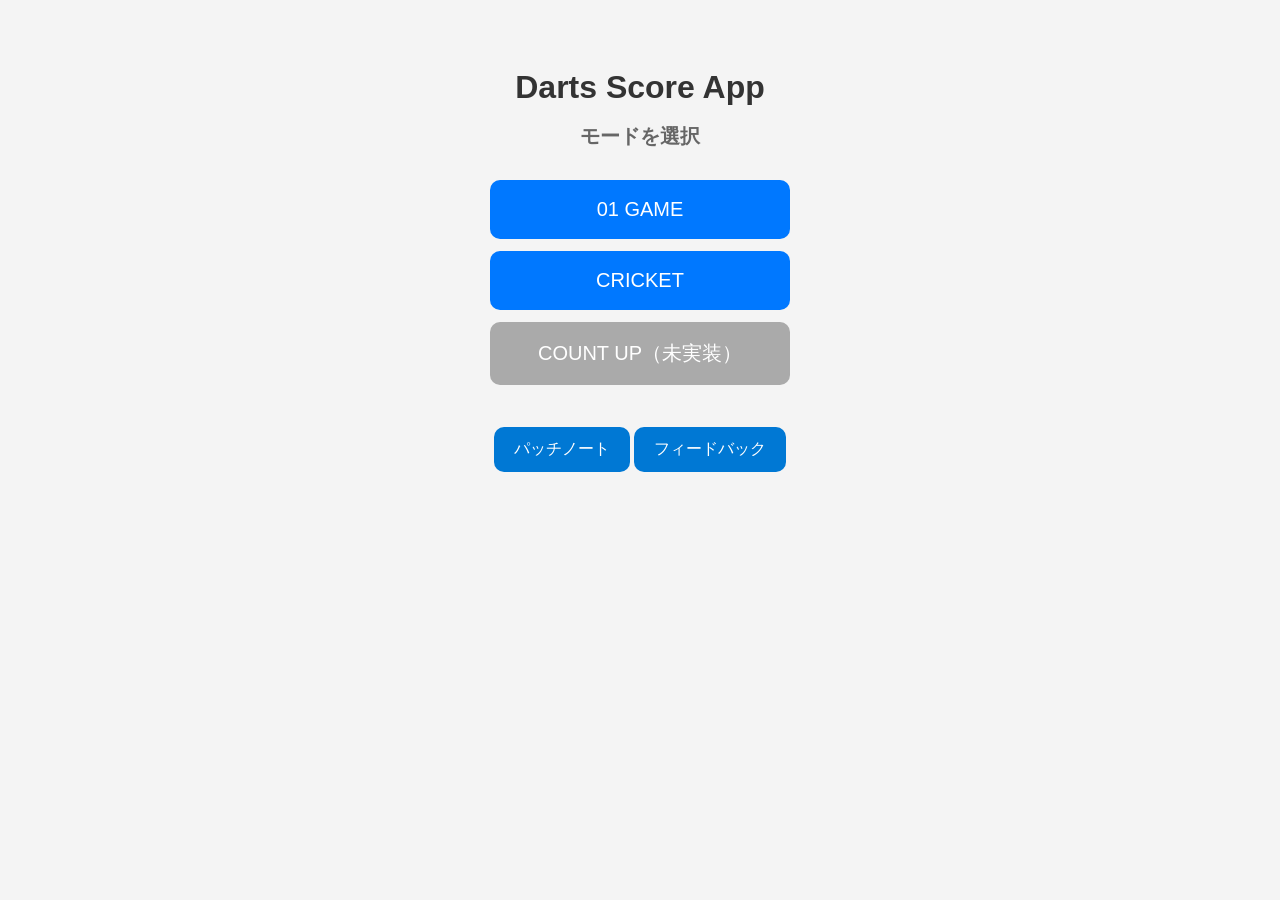
<file: index.html>
<!DOCTYPE html>
<html lang="ja">
<head>
    <meta charset="UTF-8">
    <meta name="viewport" content="width=device-width, initial-scale=1.0">
    <script src="home.js"></script>
    <title>Darts Score App</title>

    <style>
        body {
            font-family: "Segoe UI", sans-serif;
            text-align: center;
            background: #f4f4f4;
            padding: 40px 20px;
        }

        h1 {
            font-size: 32px;
            margin-bottom: 10px;
            color: #333;
        }

        h2 {
            font-size: 20px;
            margin-bottom: 30px;
            color: #666;
        }

        .mode-btn {
            width: 80%;
            max-width: 300px;
            padding: 18px;
            margin: 12px auto;
            font-size: 20px;
            border: none;
            border-radius: 10px;
            background: #0078ff;
            color: white;
            cursor: pointer;
            display: block;
            transition: 0.15s;
        }

        .mode-btn:hover {
            background: #005fcc;
        }

        .mode-btn:active {
            transform: scale(0.97);
        }

        .disabled {
            background: #aaa;
            cursor: default;
        }

        /* フィードバックボタン */
        .feedback-btn {
            margin-top: 30px;
            padding: 12px 20px;
            background: #0078d4;
            color: #fff;
            border: none;
            border-radius: 10px;
            font-size: 16px;
            cursor: pointer;
        }

        /* モーダル背景 */
        .modal {
            display: none;
            position: fixed;
            z-index: 9999;
            left: 0;
            top: 0;
            width: 100%;
            height: 100%;
            background: rgba(0,0,0,0.5);
        }

        /* モーダル内容 */
        .modal-content {
            background: #fff;
            margin: 20% auto;
            padding: 20px;
            width: 85%;
            max-width: 400px;
            border-radius: 12px;
            text-align: center;
        }

        .patch-list-container {
            max-height: 280px;
            overflow-y: auto;
            margin-top: 12px;
            text-align: left;
            padding-right: 8px;
        }

        .patch-list-container ul {
            padding-left: 18px;
            margin: 0;
        }

        .patch-list-container li {
            margin-bottom: 10px;
            line-height: 1.4;
        }

        /* 閉じるボタン */
        .close {
            float: right;
            font-size: 22px;
            cursor: pointer;
        }

        /* フォームを開くボタン */
        .form-btn {
            display: inline-block;
            margin-top: 16px;
            padding: 10px 16px;
            background: #0078d4;
            color: #fff;
            border-radius: 8px;
            text-decoration: none;
            font-size: 14px;
        }
    </style>
</head>
<body>

    <h1>Darts Score App</h1>
    <h2>モードを選択</h2>

    <button class="mode-btn" onclick="selectMode('01')">01 GAME</button>
    <button class="mode-btn" onclick="selectMode('cricket')">CRICKET</button>
    <button class="mode-btn disabled">COUNT UP（未実装）</button>

    <button id="openPatchModal" class="feedback-btn">パッチノート</button>
    <button id="openFeedbackModal" class="feedback-btn">フィードバック</button>

    <!-- パッチノートモーダル -->
    <div id="patchModal" class="modal">
        <div class="modal-content">
            <span id="closePatchModal" class="close">&times;</span>
            <h3>パッチノート</h3>
            <div class="patch-list-container">
                <ul id="patchList"></ul>
            </div>
        </div>
    </div>

    <!-- モーダル本体 -->
    <div id="feedbackModal" class="modal">
        <div class="modal-content">
            <span id="closeFeedbackModal" class="close">&times;</span>
            <h3>フィードバック</h3>
            <p>改善点や要望があれば、以下のフォームから送信してください。</p>

            <a href="https://docs.google.com/forms/d/e/1FAIpQLSerd4imlRn39rJphkqa3vPL93ITts1oYyt4wySBd-Fvy06tbQ/viewform"
               target="_blank"
               class="form-btn">
                フィードバックフォームを開く
            </a>
        </div>
    </div>

    <script>
        const feedbackModal = document.getElementById("feedbackModal");
        const openFeedbackBtn = document.getElementById("openFeedbackModal");
        const closeFeedbackBtn = document.getElementById("closeFeedbackModal");

        const patchModal = document.getElementById("patchModal");
        const openPatchBtn = document.getElementById("openPatchModal");
        const closePatchBtn = document.getElementById("closePatchModal");

        const patchList = document.getElementById("patchList");

        const patchNotes = [
            "Bustした次のラウンドでスコアが入力されない問題を修正",
            "01の初期設定をセパブルからファットブルへ変更",
            "ラウンドをまたいだbackに対応",
            "アワードの判定を修正",
            "ダブルアウト、マスターアウトも一投目だとあがれない不具合を修正(多分)"
        ];

        patchNotes.forEach(note => {
            const item = document.createElement("li");
            item.textContent = note;
            patchList.appendChild(item);
        });

        openFeedbackBtn.onclick = () => {
            feedbackModal.style.display = "block";
        };

        closeFeedbackBtn.onclick = () => {
            feedbackModal.style.display = "none";
        };

        openPatchBtn.onclick = () => {
            patchModal.style.display = "block";
        };

        closePatchBtn.onclick = () => {
            patchModal.style.display = "none";
        };

        window.onclick = (event) => {
            if (event.target === feedbackModal) {
                feedbackModal.style.display = "none";
            }
            if (event.target === patchModal) {
                patchModal.style.display = "none";
            }
        };
    </script>

</body>
</html>
</file>
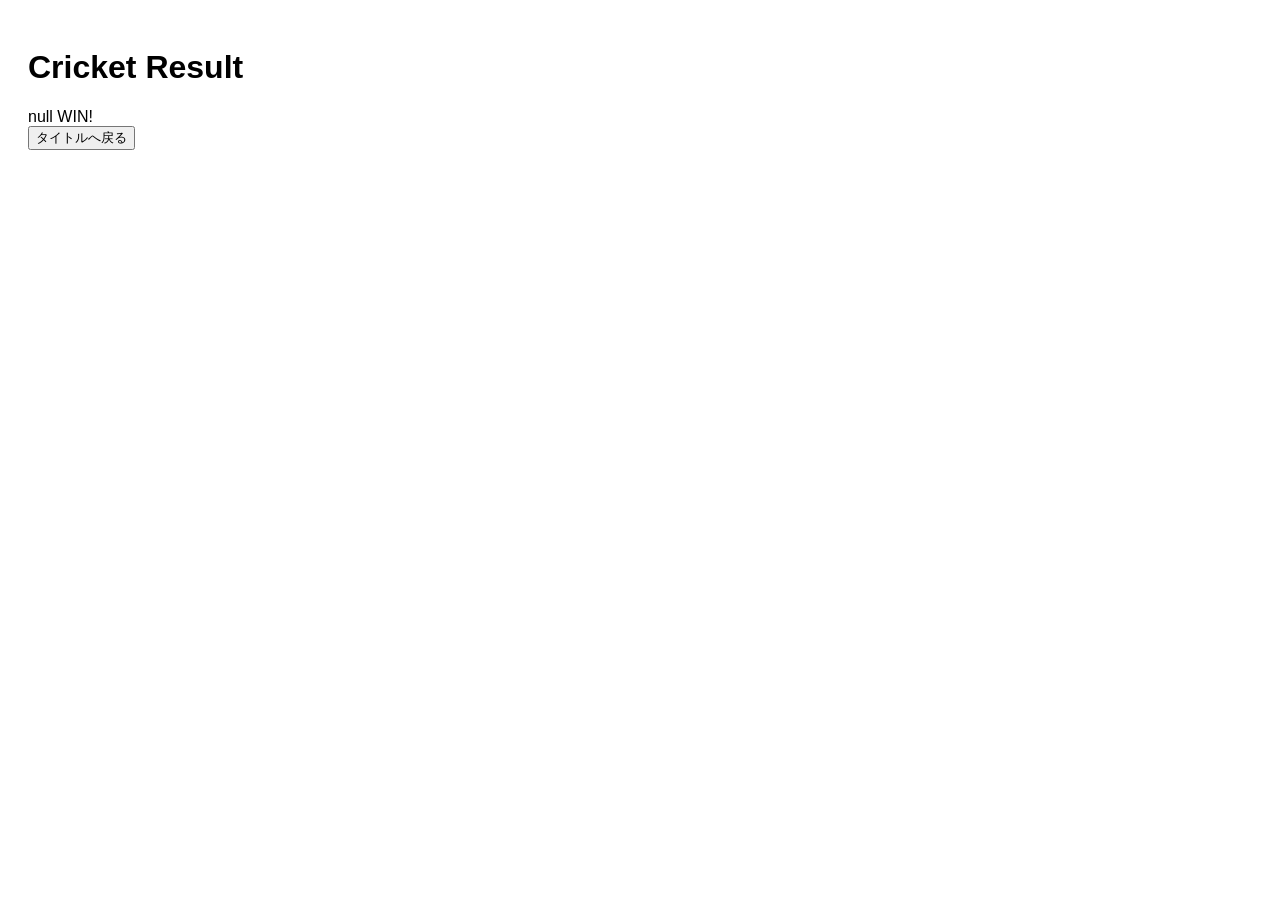
<file: cricket_result.html>
<!DOCTYPE html>
<html lang="ja">
<head>
  <meta charset="UTF-8">
  <meta name="viewport" content="width=device-width, initial-scale=1">
  <title>Cricket Result</title>
  <link rel="stylesheet" href="result.css">
</head>
<body>

  <h1>Cricket Result</h1>

  <div id="winner" class="winner"></div>
  <div id="resultArea"></div>

  <button onclick="location.href='index.html'">タイトルへ戻る</button>

  <script src="cricket_result.js"></script>
</body>
</html>
</file>
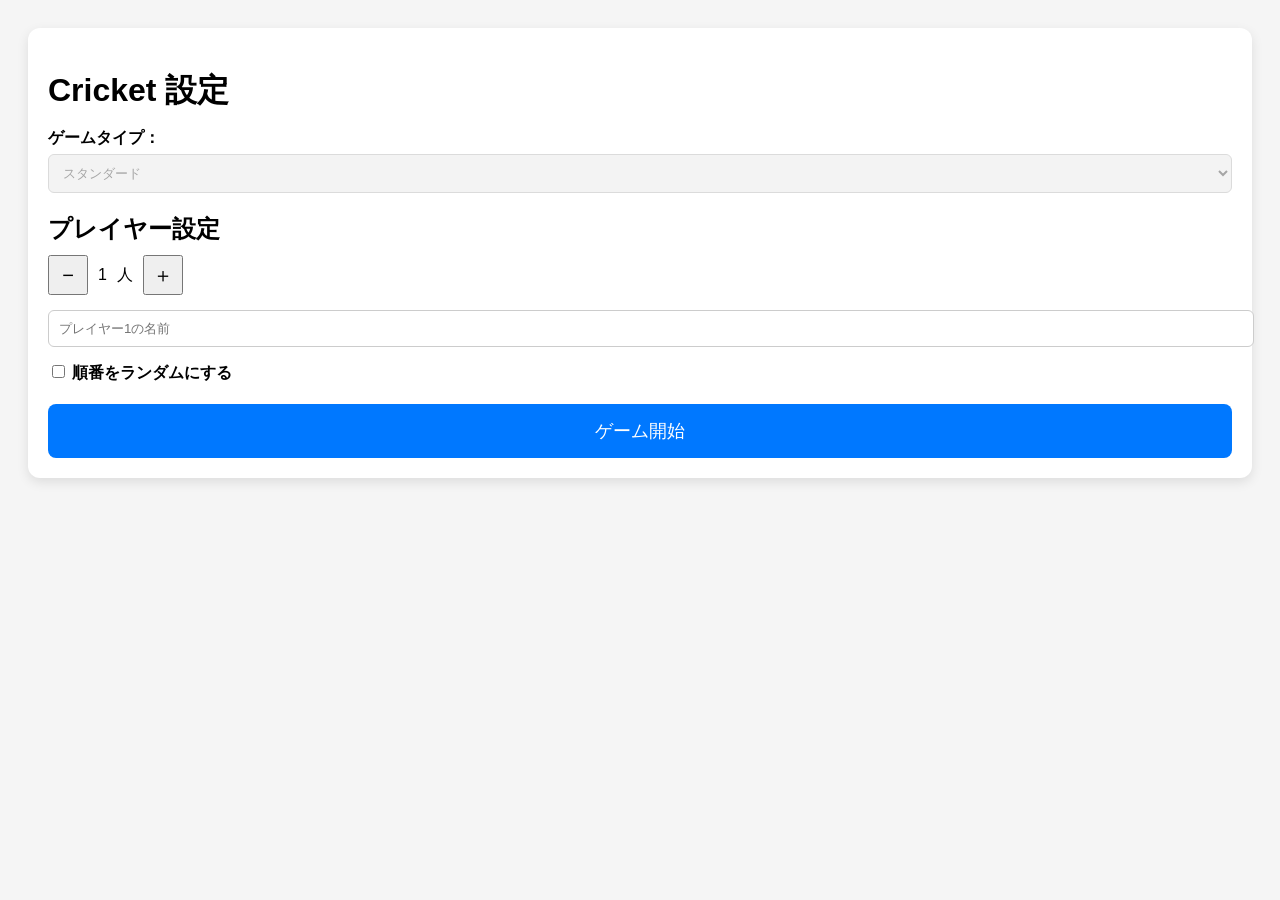
<file: cricket_settings.html>
<!DOCTYPE html>
<html lang="ja">
<head>
  <meta charset="UTF-8">
  <meta name="viewport" content="width=device-width, initial-scale=1">
  <title>Cricket Settings</title>
  <script src="cricket_settings.js"></script>
  <link rel="stylesheet" href="settings.css">
</head>
<body>
<div class="card">
  <h1>Cricket 設定</h1>

  <!-- ゲームタイプ選択 -->
  <div class="settingRow">
    <label>ゲームタイプ：</label>
    <select id="gameType">
      <option value="standard" selected>スタンダード</option>
      <option value="cutthroat">カットスロート</option>
    </select>
  </div>

  <!-- プレイヤー人数 -->
  <h2>プレイヤー設定</h2>

  <div class="player-count">
    <button onclick="changePlayerCount(-1)">−</button>
    <span id="playerCount">1</span> 人
    <button onclick="changePlayerCount(1)">＋</button>
  </div>

  <div id="playerNames"></div>

  <label class="switch-label">
    <input type="checkbox" id="randomOrder">
    順番をランダムにする
  </label>

  <button class="start-btn" onclick="startGame()">ゲーム開始</button>
</div>
</body>
</html>
</file>
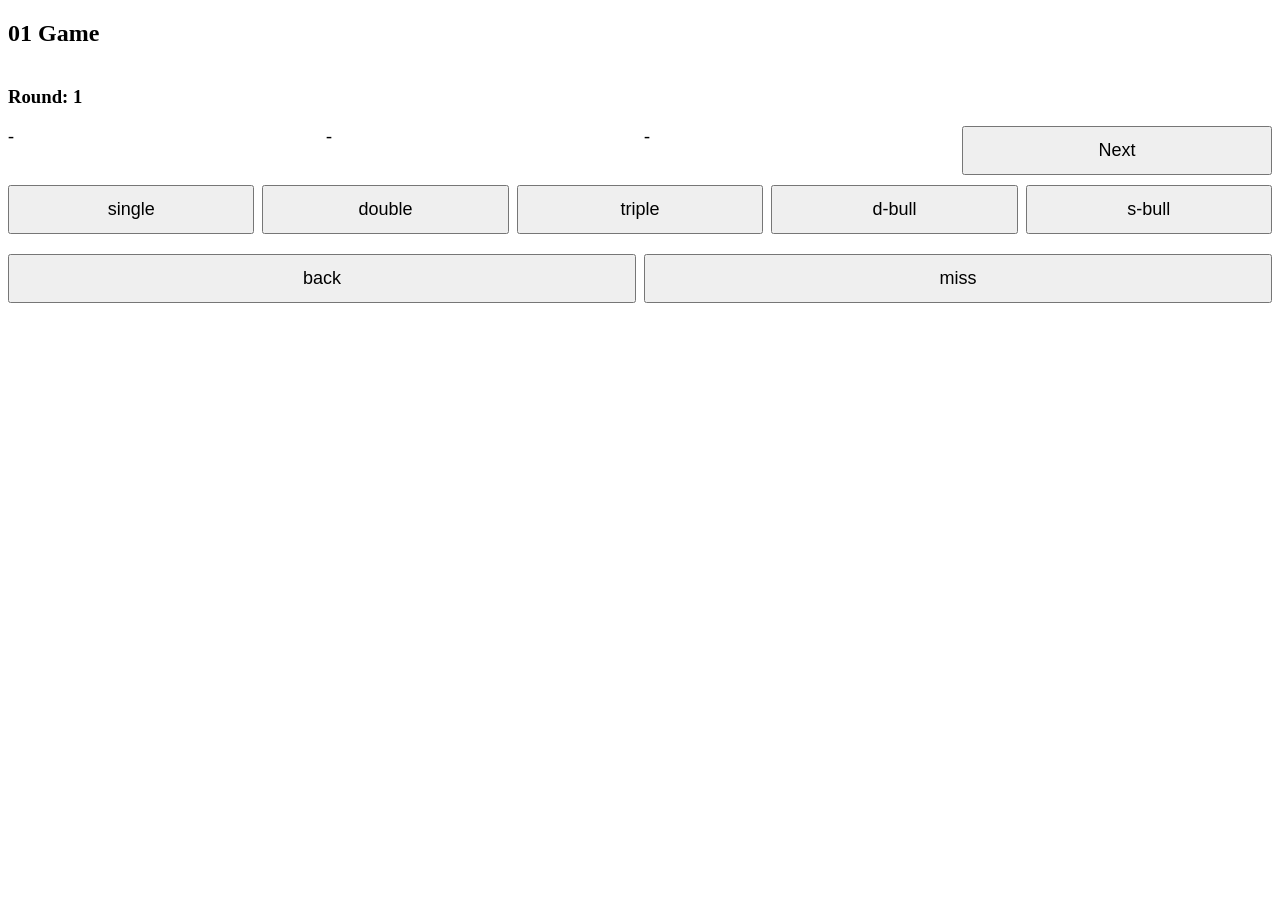
<file: mode01.html>
<!DOCTYPE html>
<html lang="ja">
<head>
    <meta charset="UTF-8">
    <meta name="viewport" content="width=device-width, initial-scale=1.0">
    <script src="mode01.js"></script>
    <link rel="stylesheet" href="style.css">
    <title>01</title>
</head>
<body>

<h2>01 Game</h2>
<div id="playerArea"></div>
<h3 id="roundDisplay">Round: 1</h3>

<div id="throwDisplay" class="row">
  <div id="t1">-</div>
  <div id="t2">-</div>
  <div id="t3">-</div>
  <button type="button" onclick="forceNext()">Next</button>
</div>


<!-- マルチプライヤー行 -->
<div class="row">
  <button onclick="setMultiplier('s')">single</button>
  <button onclick="setMultiplier('d')">double</button>
  <button onclick="setMultiplier('t')">triple</button>
  <button onclick="addThrow(50)">d-bull</button>
  <button onclick="addThrow(25)">s-bull</button>
</div>

<!-- 数字ボタン -->
<div id="numberGrid"></div>

<!-- 下段 -->
<div class="row">
  <button onclick="undo()">back</button>
  <button onclick="addThrow(0)">miss</button>
</div>

</body>
</html>
</file>
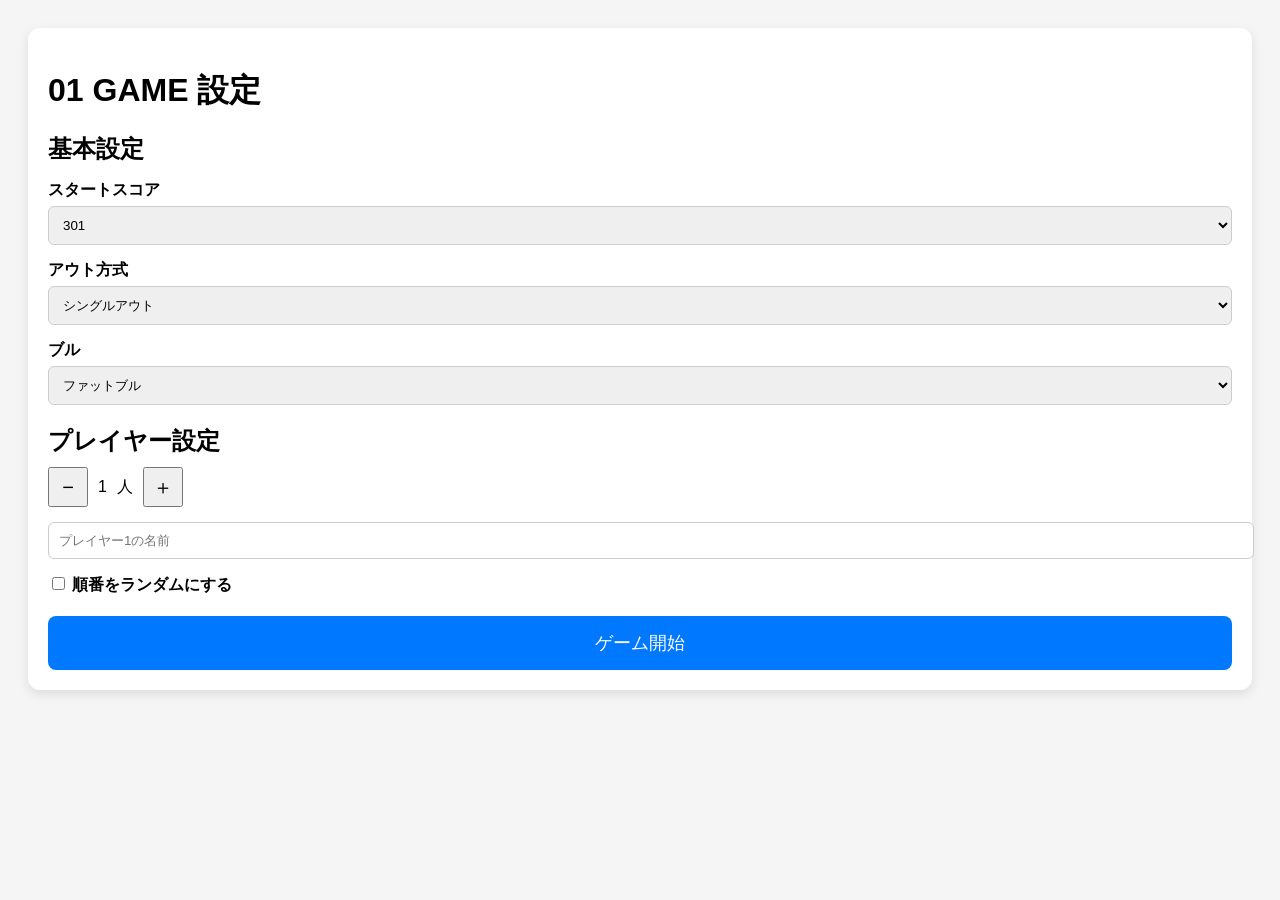
<file: mode01_settings.html>
<!DOCTYPE html>
<html lang="ja">
<head>
    <meta charset="UTF-8">
    <meta name="viewport" content="width=device-width, initial-scale=1.0">
    <script src="mode01_settings.js"></script>
    <link rel="stylesheet" href="settings.css">
    <title>Document</title>
</head>
<body>

<div class="card">
  <h1>01 GAME 設定</h1>

  <h2>基本設定</h2>

  <label>スタートスコア</label>
  <select id="startScore">
    <option value="301">301</option>
    <option value="501">501</option>
    <option value="701">701</option>
  </select>

  <label>アウト方式</label>
  <select id="outType">
    <option value="single">シングルアウト</option>
    <option value="master">マスターアウト</option>
    <option value="double">ダブルアウト</option>
  </select>

  <label>ブル</label>
  <select id="separable">
    <option value="no">ファットブル</option>
    <option value="yes">セパレートブル</option>
  </select>

  <h2>プレイヤー設定</h2>

  <div class="player-count">
    <button onclick="changePlayerCount(-1)">−</button>
    <span id="playerCount">1</span> 人
    <button onclick="changePlayerCount(1)">＋</button>
  </div>

  <div id="playerNames"></div>

  <label class="switch-label">
    <input type="checkbox" id="randomOrder">
    順番をランダムにする
  </label>

  <button class="start-btn" onclick="goToGame()">ゲーム開始</button>
</div>

</body>
</html>
</file>
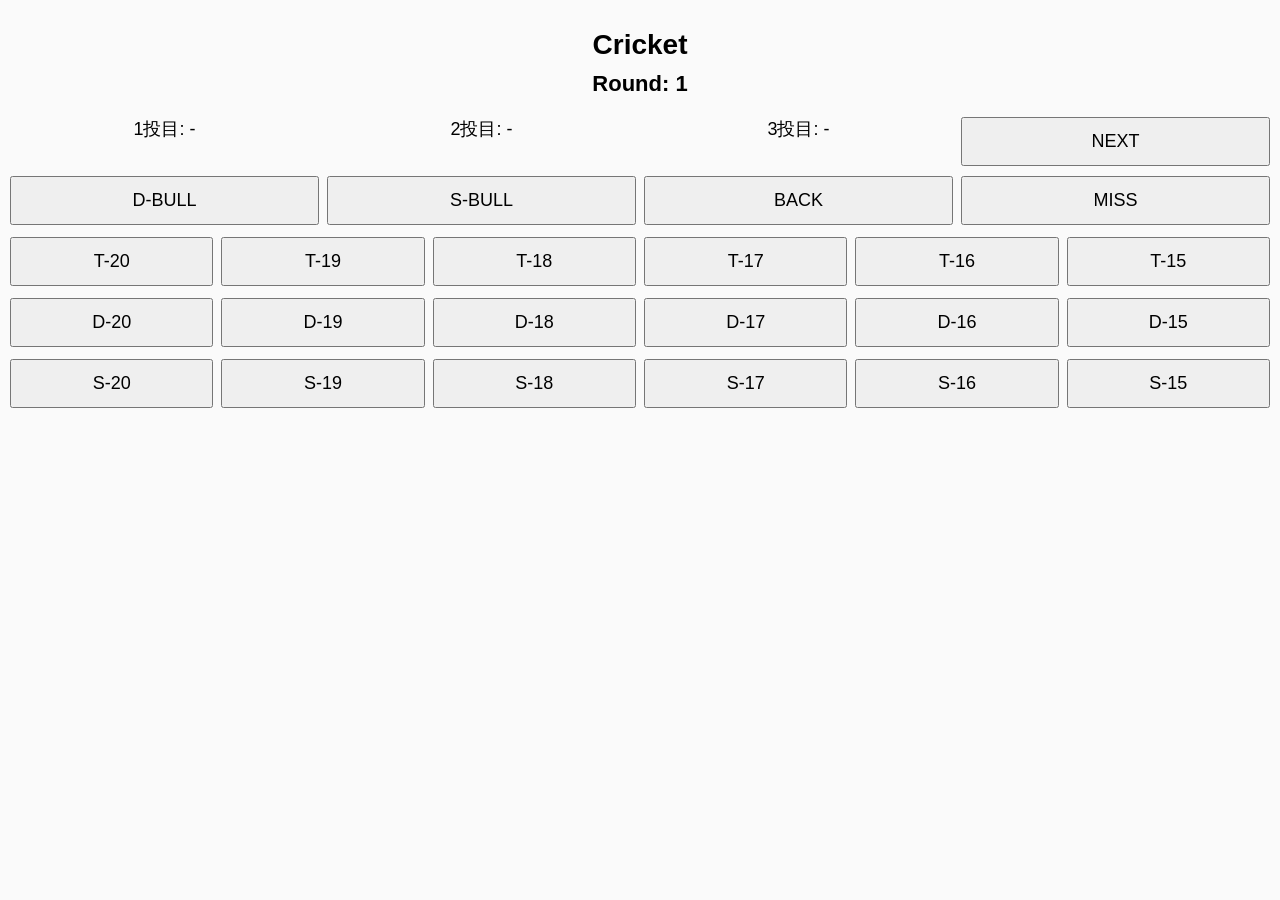
<file: modeCricket.html>
<!DOCTYPE html>
<html lang="ja">
<head>
  <meta charset="UTF-8">
  <meta name="viewport" content="width=device-width, initial-scale=1">
  <title>Cricket</title>
  <script src="modeCricket.js"></script>
  <link rel="stylesheet" href="modeCricket.css">
</head>
<body>

  <h1>Cricket</h1>

  <!-- ラウンド表示 -->
  <div id="roundDisplay">Round: 1</div>

  <!-- プレイヤー表示 -->
  <div id="cricketBoard"></div>


  <!-- 投げた内容（横4分割） -->
  <div id="throwDisplay">
    <div id="t1">1投目: -</div>
    <div id="t2">2投目: -</div>
    <div id="t3">3投目: -</div>
    <button onclick="forceNext()">NEXT</button>
  </div>

  <!-- BULL / BACK / MISS -->
  <div class="row4">
    <button onclick="addThrow('D-BULL')">D-BULL</button>
    <button onclick="addThrow('S-BULL')">S-BULL</button>
    <button onclick="undo()">BACK</button>
    <button onclick="addThrow('MISS')">MISS</button>
  </div>

  <!-- T-20〜T-15 -->
  <div class="row6">
    <button onclick="addThrow('T-20')">T-20</button>
    <button onclick="addThrow('T-19')">T-19</button>
    <button onclick="addThrow('T-18')">T-18</button>
    <button onclick="addThrow('T-17')">T-17</button>
    <button onclick="addThrow('T-16')">T-16</button>
    <button onclick="addThrow('T-15')">T-15</button>
  </div>

  <!-- D-20〜D-15 -->
  <div class="row6">
    <button onclick="addThrow('D-20')">D-20</button>
    <button onclick="addThrow('D-19')">D-19</button>
    <button onclick="addThrow('D-18')">D-18</button>
    <button onclick="addThrow('D-17')">D-17</button>
    <button onclick="addThrow('D-16')">D-16</button>
    <button onclick="addThrow('D-15')">D-15</button>
  </div>

  <!-- S-20〜S-15 -->
  <div class="row6">
    <button onclick="addThrow('S-20')">S-20</button>
    <button onclick="addThrow('S-19')">S-19</button>
    <button onclick="addThrow('S-18')">S-18</button>
    <button onclick="addThrow('S-17')">S-17</button>
    <button onclick="addThrow('S-16')">S-16</button>
    <button onclick="addThrow('S-15')">S-15</button>
  </div>

</body>
</html>
</file>
<file: result.css>
body {
  font-family: sans-serif;
  padding: 20px;
}

#playerResults {
  display: flex;
  flex-direction: column;
  gap: 16px;
}

.playerCard {
  background: #f7f7f7;
  padding: 16px;
  border-radius: 10px;
  border: 1px solid #ddd;
}

.playerCard h3 {
  margin: 0 0 8px 0;
}

.award {
  color: #d9534f;
  font-weight: bold;
}
</file>
<file: settings.css>
body {
  font-family: sans-serif;
  padding: 20px;
  background: #f5f5f5;
}

.card {
  background: white;
  padding: 20px;
  border-radius: 12px;
  box-shadow: 0 4px 12px rgba(0,0,0,0.1);
}

h1, h2 {
  margin-bottom: 10px;
}

label {
  display: block;
  margin-top: 15px;
  font-weight: bold;
}

select, input[type="text"] {
  width: 100%;
  padding: 10px;
  margin-top: 5px;
  border-radius: 6px;
  border: 1px solid #ccc;
}

.player-count {
  display: flex;
  align-items: center;
  gap: 10px;
  margin: 10px 0;
}

.player-count button {
  width: 40px;
  height: 40px;
  font-size: 20px;
}

.start-btn {
  width: 100%;
  padding: 15px;
  margin-top: 20px;
  font-size: 18px;
  background: #0078ff;
  color: white;
  border: none;
  border-radius: 8px;
}
</file>
<file: style.css>
.row {
  display: flex;
  gap: 8px;
  margin-bottom: 10px;
}

button {
  padding: 12px;
  font-size: 18px;
  flex: 1;
}

#numberGrid {
  display: grid;
  grid-template-columns: repeat(5, 1fr);
  gap: 8px;
  margin-bottom: 10px;
}

#throwDisplay {
  display: grid;
  grid-template-columns: repeat(4, 1fr);
  gap: 8px;
  margin-bottom: 10px;
  font-size: 18px;
}
#playerArea {
  display: grid;
  grid-template-columns: repeat(4, 1fr); /* 1行4人 */
  gap: 8px;
  margin-bottom: 10px;
}

.playerBox {
  padding: 8px;
  border-radius: 6px;
  background: #f0f0f0; /* グレーアウト */
  text-align: center;
  font-size: 14px;
}

.playerBox.active {
  background: #ffe08a; /* 現在のプレイヤーを強調 */
  font-weight: bold;
}

.playerBox .bust {
  color: red;
  font-weight: bold;
}
</file>
<file: modeCricket.css>
/* 全体レイアウト */
body {
  font-family: sans-serif;
  margin: 0;
  padding: 10px;
  background: #fafafa;
  text-align: center;
}

/* タイトル */
h1 {
  font-size: 28px;
  margin-bottom: 10px;
}

/* ラウンド表示 */
#roundDisplay {
  font-size: 22px;
  font-weight: bold;
  margin-bottom: 10px;
}

/* 投げた内容（1投目〜3投目 + NEXT） */
#throwDisplay {
  display: grid;
  grid-template-columns: repeat(4, 1fr);
  gap: 8px;
  margin-bottom: 10px;
  font-size: 18px;
}

/* ボタン共通 */
button {
  padding: 12px;
  font-size: 18px;
  flex: 1;
}

button:active {
  background: #c8c8c8;
}

/* BULL / BACK / MISS の行（4列） */
.row4 {
  display: grid;
  grid-template-columns: repeat(4, 1fr);
  gap: 8px;
  margin-bottom: 12px;
}

/* T / D / S の行（6列） */
.row6 {
  display: grid;
  grid-template-columns: repeat(6, 1fr);
  gap: 8px;
  margin-bottom: 12px;
}

/* クリケットボード全体 */
#cricketBoard {
  width: 100%;
  margin-bottom: 20px;
  font-size: 20px;
}

/* 行レイアウト（全列均等幅） */
.cricketRow,
.cricketHeaderRow {
  display: grid;
  grid-template-columns: repeat(9, 1fr); /* ← スマホでもズレない */
}

/* 行ハイライト */
.cricketRow.active {
  background: #ffe08a;
  font-weight: bold;
}

/* クローズ列（最優先で暗くする） */
.closedCol {
  background: #d0d0d0 !important;
  color: #777 !important;
}

/* セル共通 */
.cricketCell,
.cricketName,
.cricketScore,
.cricketHeader {
  padding: 6px 4px;
  box-sizing: border-box; /* ← スマホでのズレ防止 */
  border-right: 1px solid #ccc; /* ← 縦線 */
  text-align: center;
}

/* 名前列だけ左寄せ */
.cricketName {
  text-align: left;
}

/* スコア列だけ右寄せ */
.cricketScore {
  text-align: right;
}

/* 最後の列（BULL）は線を消す */
.cricketRow > div:last-child,
.cricketHeaderRow > div:last-child {
  border-right: none;
}
</file>
